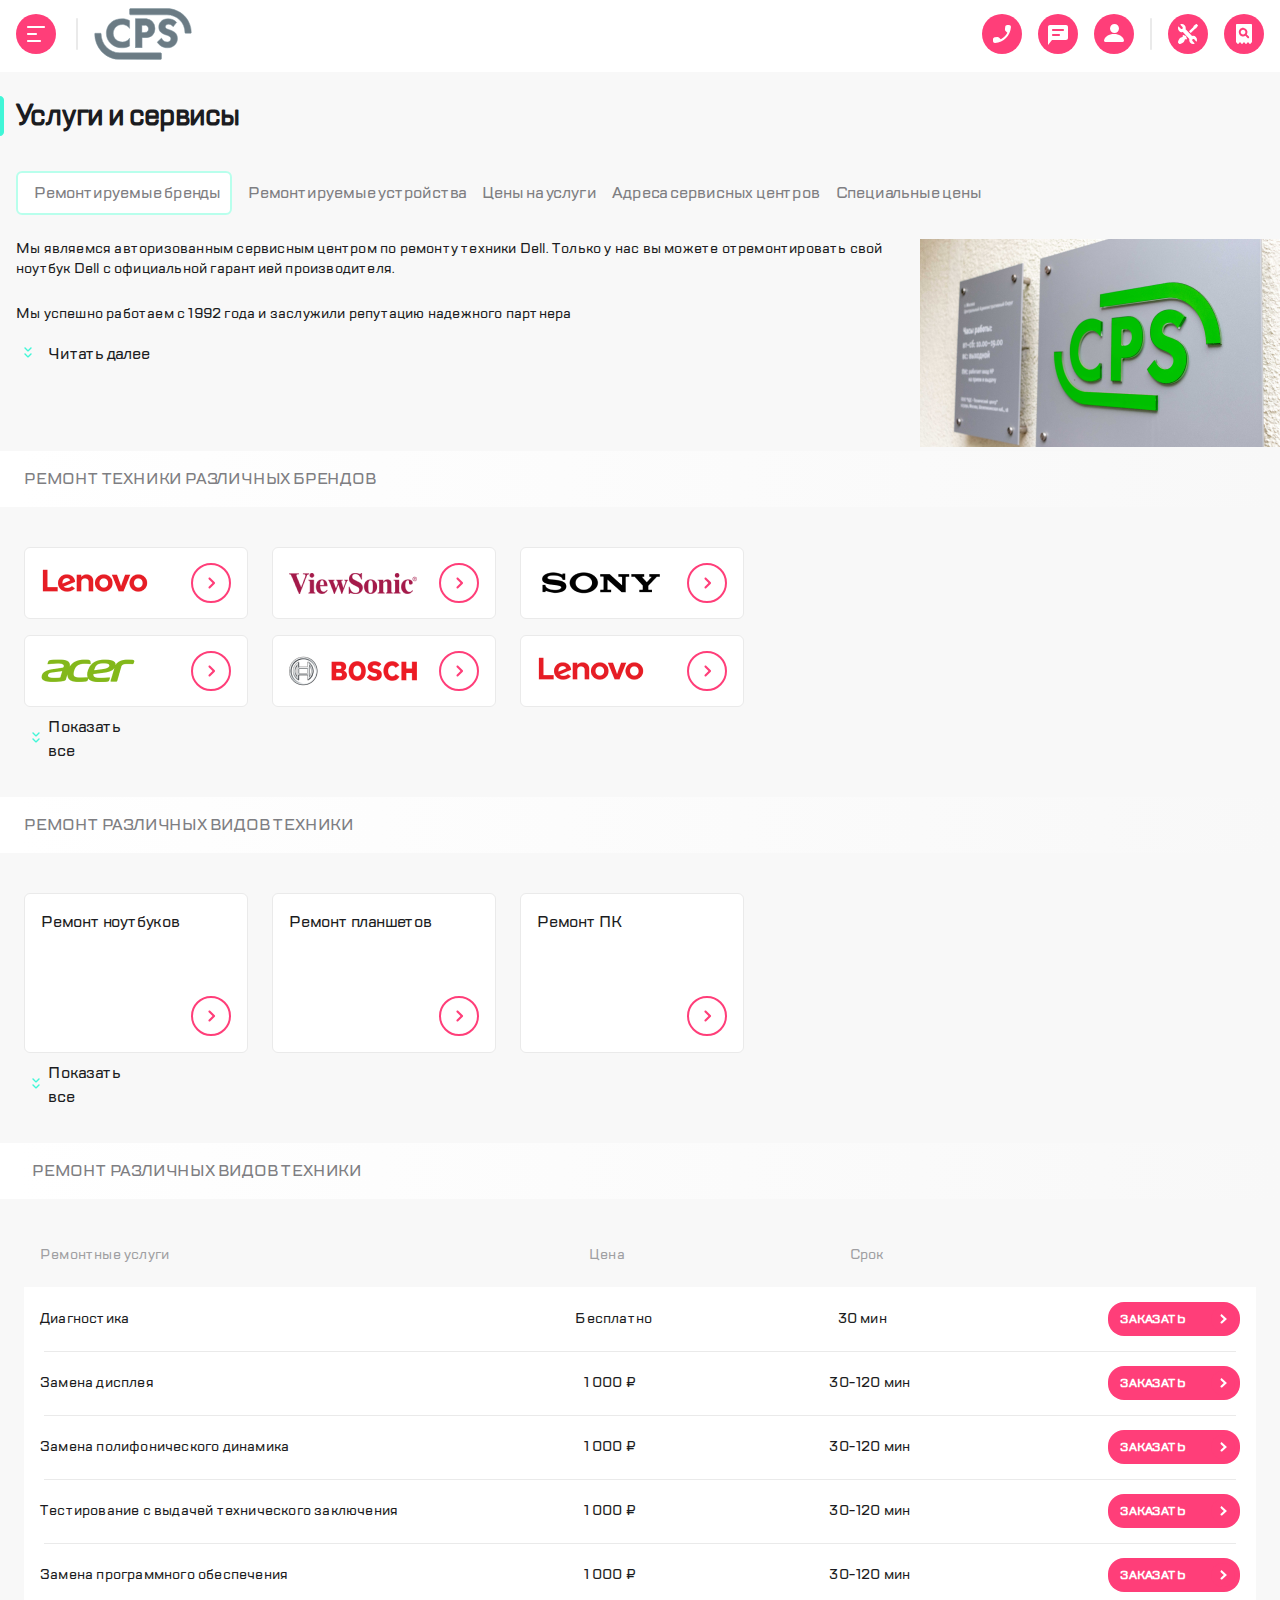
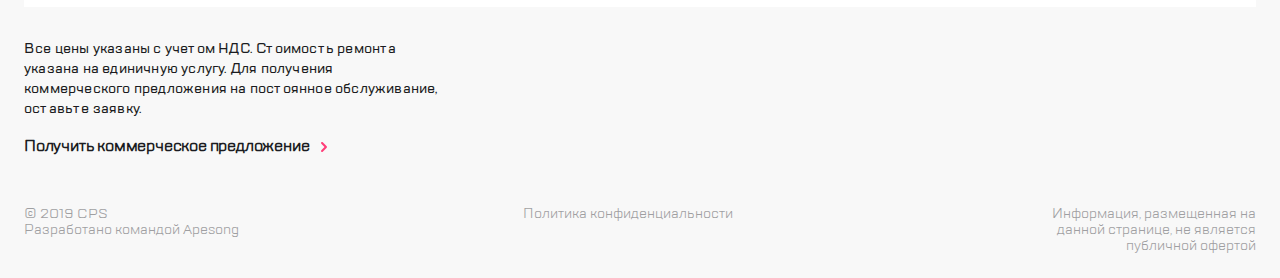
<file: index.html>
<!DOCTYPE html>
<html lang="en">
<head>
  <meta charset="UTF-8">
  <meta name="viewport" content="width=device-width,user-scalable=no,initial-scale=1,maximum-scale=1,minimum-scale=1">
  <meta http-equiv="X-UA-Compatible" content="ie=edge">
  <title>Webpack 4 Starter</title>

  <link rel="stylesheet" href="https://cdn.jsdelivr.net/npm/swiper@10/swiper-bundle.min.css">
  <script src="https://cdn.jsdelivr.net/npm/swiper@10/swiper-bundle.min.js"></script>

<link href="style.css" rel="stylesheet"></head>
<body>
<div class="wrapper">
  <div class="header">
    <div class="header__nav nav">
      <div class="nav__block nav__block--flex--start">
        <div class="nav__item"><img src="./img/burger.svg" alt=""></div>
        <div class="nav__item nav__item--size--m"><img src="./img/divider.svg" alt=""></div>
        <div class="nav__item nav__item--margin--16"><img src="./img/Group.svg" alt=""></div>
      </div>

      <div class="nav__block nav__block--flex--end">
        <div class="nav__item nav__item--size--m"><img src="./img/call.svg" alt=""></div>
        <div class="nav__item nav__item--size--m"><img src="./img/chat.svg" alt=""></div>
        <div class="nav__item nav__item--size--m"><img src="./img/profile.svg" alt=""></div>
        <div class="nav__item"><img src="./img/divider.svg" alt=""></div>
        <div class="nav__item nav__item--margin--16"><img src="./img/repair.svg" alt=""></div>
        <div class="nav__item"><img src="./img/checkstatus.svg" alt=""></div>
      </div>
    </div>
  </div>

  <div class="menu menu--hidden">
    <div class="menu__header header">
      <div class="header__item"><img src="./img/burgerClose.svg" alt="close"></div>
      <div class="header__item"><img src="./img/Group.svg" alt="close"></div>
      <div class="header__item"><img src="./img/search.svg" alt="close"></div>
    </div>

    <ul class="menu__links">
      <li class="menu__link"><a href="#" class="link">Ремонт техники</a></li>
      <li class="menu__link"><a href="#" class="link">Услуги и сервисы</a></li>
      <li class="menu__link"><a href="#" class="link">Корпоративным клиентам</a></li>
      <li class="menu__link"><a href="#" class="link">Продавцам техники</a></li>
      <li class="menu__link"><a href="#" class="link">Партнерам</a></li>
      <li class="menu__link"><a href="#" class="link">Производителям</a></li>
      <li class="menu__link"><a href="#" class="link">Наши сервисные центры</a></li>
      <li class="menu__link"><a href="#" class="link">Контакты</a></li>
    </ul>

    <div class="menu__contacts contacts">
      <div class="contacts__icons">
        <div class="contacts__icon"><img src="./img/call.svg" alt=""></div>
        <div class="contacts__icon"><img src="./img/chat.svg" alt=""></div>
        <div class="contacts__icon"><img src="./img/profile.svg" alt=""></div>
      </div>
      <div class="contacts-mail">mail@cps.com</div>
      <div class="contacts-phone"> 8 800 890 8900</div>
    </div>

    <div class="menu__langs langs">
      <div class="langs__lang">RU</div>
      <div class="langs__lang">EN</div>
      <div class="langs__lang">CH</div>
    </div>

    <div class="menu__blur-area"></div>
  </div>


  <main class="body">
    <div class="body__title title">
      <div class="title__title">
        <div class="title__icon"><img src="./img/highlight.svg" alt=""></div>
        <div class="title__text">Услуги и сервисы</div>
      </div>

      <div class="title__group title__group--size--l">
        <div class="title__column">
          <div class="title__column-text">
            Оставить заявку
          </div>
          <div class="title__column-image">
            <img src="./img/repair.svg" alt="repair icon">
          </div>
        </div>
        <div class="title__column">
          <div class="title__column-text">
            Статус ремонта
          </div>
          <div class="title__column-image">
            <img src="./img/checkstatus.svg" alt="check-status icon">
          </div>
        </div>
      </div>
    </div>

    <div class="body__slide-menu slide-menu">
      <div class="slide-menu__item slide-menu__item--active">Ремонтируемые бренды</div>
      <div class="slide-menu__item">Ремонтируемые устройства</div>
      <div class="slide-menu__item">Цены на услуги</div>
      <div class="slide-menu__item">Адреса сервисных центров</div>
      <div class="slide-menu__item">Специальные цены</div>
    </div>

    <div class="body__about">
      <div class="body__column">
        <div class="body__text">
          Мы являемся авторизованным сервисным центром по ремонту техники Dell. Только у нас вы можете
          отремонтировать
          свой ноутбук Dell с официальной гарантией производителя.
        </div>
        <div class="body__sub-text">
          Мы успешно работаем с 1992 года и заслужили репутацию надежного партнера
        </div>
        <div class="body__read-more read-more">
          <div class="read-more__expand-icon"><img src="./img/expand.svg" alt="expand Icon"></div>
          <div class="read-more__expand-text">Читать далее</div>
        </div>
      </div>
      <div class="body__column"><img alt="imageLogo" src="./img/PictureCopy.png" class="body__image"></div>

    </div>

    <div class="brands">
      <div class="brands__header">Ремонт техники различных брендов</div>
      <div class="brands__body"></div>

      <div class="js-swiper swiper swiper1">
        <div class="swiper-wrapper">
          <div class="swiper-slide">
            <img class="img-fluid" src="./img/Bitmap.png" alt="Image Description">
            <img src="./img/go.svg" alt="brand logo">
          </div>
          <div class="swiper-slide">
            <img class="img-fluid" src="./img/Bitmap%20(1).png" alt="Image Description">
            <img src="./img/go.svg" alt="brand logo">
          </div>
          <div class="swiper-slide">
            <img class="img-fluid" src="./img/Bitmap%20(4).png" alt="Image Description">
            <img src="./img/go.svg" alt="brand logo">
          </div>
          <div class="swiper-slide">
            <img class="img-fluid" src="./img/Bitmap%20(3).png" alt="Image Description">
            <img src="./img/go.svg" alt="brand logo">
          </div>
          <div class="swiper-slide">
            <img class="img-fluid" src="./img/Bitmap%20(4).png" alt="Image Description">
            <img src="./img/go.svg" alt="brand logo">
          </div>
          <div class="swiper-slide">
            <img class="img-fluid" src="./img/Bitmap%20(5).png" alt="Image Description">
            <img src="./img/go.svg" alt="brand logo">
          </div>
          <div class="swiper-slide">
            <img class="img-fluid" src="./img/Bitmap.png" alt="Image Description">
            <img src="./img/go.svg" alt="brand logo">
          </div>
          <div class="swiper-slide">
            <img class="img-fluid" src="./img/Bitmap%20(1).png" alt="Image Description">
            <img src="./img/go.svg" alt="brand logo">
          </div>
          <div class="swiper-slide">
            <img class="img-fluid" src="./img/Bitmap%20(4).png" alt="Image Description">
            <img src="./img/go.svg" alt="brand logo">
          </div>
          <div class="swiper-slide">
            <img class="img-fluid" src="./img/Bitmap%20(3).png" alt="Image Description">
            <img src="./img/go.svg" alt="brand logo">
          </div>
          <div class="swiper-slide">
            <img class="img-fluid" src="./img/Bitmap%20(4).png" alt="Image Description">
            <img src="./img/go.svg" alt="brand logo">
          </div>

        </div>


      </div>
      <div class="swiper-pagination swiper-pagination1"></div>


      <div class="brands__list-wrapper">
        <ul class="brands__list">
          <li class="brands__item">
            <img src="./img/Bitmap.png" alt="">
            <img src="./img/go.svg" alt="">
          </li>
          <li class="brands__item">
            <img src="./img/Bitmap%20(4).png" alt="">
            <img src="./img/go.svg" alt="">
          </li>
          <li class="brands__item">
            <img src="./img/Bitmap%20(5).png" alt="">
            <img src="./img/go.svg" alt="">
          </li>
          <li class="brands__item">
            <img src="./img/Bitmap%20(3).png" alt="">
            <img src="./img/go.svg" alt="">
          </li>
          <li class="brands__item">
            <img src="./img/Bitmap%20(1).png" alt="">
            <img src="./img/go.svg" alt="">
          </li>
          <li class="brands__item">
            <img src="./img/Bitmap.png" alt="">
            <img src="./img/go.svg" alt="">
          </li>
          <li class="brands__item">
            <img src="./img/Bitmap%20(2).png" alt="">
            <img src="./img/go.svg" alt="">
          </li>
          <li class="brands__item">
            <img src="./img/Bitmap%20(6).png" alt="">
            <img src="./img/go.svg" alt="">
          </li>
          <li class="brands__item">
            <img src="./img/Bitmap%20(4).png" alt="">
            <img src="./img/go.svg" alt="">
          </li>
          <li class="brands__item">
            <img src="./img/Bitmap%20(5).png" alt="">
            <img src="./img/go.svg" alt="">
          </li>
          <li class="brands__item">
            <img src="./img/Bitmap%20(1).png" alt="">
            <img src="./img/go.svg" alt="">
          </li>
        </ul>

        <div class="brands__listToggleButton toggle-button">
          <div class="toggle-button__icon"><img src="./img/expand.svg" alt=""></div>
          <div class="toggle-button__text">Показать все</div>
        </div>
      </div>
    </div>


    <div class="technics">
      <div class="technics__header">Ремонт различных видов техники</div>
      <div class="technics__body"></div>

      <div class="js-swiper swiper swiper2">
        <div class="swiper-wrapper">
          <div class="swiper-slide">
            Ремонт ноутбуков
            <img src="./img/go.svg" alt="">
          </div>
          <div class="swiper-slide">
            Ремонт планшетов
            <img src="./img/go.svg" alt="">
          </div>
          <div class="swiper-slide">
            Ремонт ПК
            <img src="./img/go.svg" alt="">
          </div>
          <div class="swiper-slide">
            Ремонт мониторов
            <img src="./img/go.svg" alt="">
          </div>
          <div class="swiper-slide">
            Ремонт телефонов
            <img src="./img/go.svg" alt="">
          </div>
          <div class="swiper-slide">
            Ремонт принтеров
            <img src="./img/go.svg" alt="">
          </div>
          <div class="swiper-slide">
            Ремонт сканеров
            <img src="./img/go.svg" alt="">
          </div>
          <div class="swiper-slide">
            Ремонт айпадов
            <img src="./img/go.svg" alt="">
          </div>
          <div class="swiper-slide">
            Ремонт макбуков
            <img src="./img/go.svg" alt="">
          </div>
          <div class="swiper-slide">
            Ремонт телефонов
            <img src="./img/go.svg" alt="">
          </div>
          <div class="swiper-slide">
            Ремонт ПК
            <img src="./img/go.svg" alt="">
          </div>

        </div>


      </div>
      <div class="swiper-pagination swiper-pagination2"></div>


      <div class="technics__list-wrapper">
        <ul class="technics__list">
          <li class="technics__item">
            Ремонт ноутбуков
            <img src="./img/go.svg" alt="">
          </li>
          <li class="technics__item">
            Ремонт планшетов
            <img src="./img/go.svg" alt="">
          </li>
          <li class="technics__item">
            Ремонт ПК
            <img src="./img/go.svg" alt="">
          </li>
          <li class="technics__item">
            Ремонт мониторов
            <img src="./img/go.svg" alt="">
          </li>
          <li class="technics__item">
            Ремонт телефонов
            <img src="./img/go.svg" alt="">
          </li>
          <li class="technics__item">
            Ремонт принтеров
            <img src="./img/go.svg" alt="">
          </li>
          <li class="technics__item">
            Ремонт сканеров
            <img src="./img/go.svg" alt="">
          </li>
          <li class="technics__item">
            Ремонт планшетов
            <img src="./img/go.svg" alt="">
          </li>
          <li class="technics__item">
            Ремонт айпадов
            <img src="./img/go.svg" alt="">
          </li>
          <li class="technics__item">
            Ремонт макбуков
            <img src="./img/go.svg" alt="">
          </li>
          <li class="technics__item">
            Ремонт ноутбуков
            <img src="./img/go.svg" alt="">
          </li>
        </ul>

        <div class="technics__listToggleButton toggle-button">
          <div class="toggle-button__icon"><img src="./img/expand.svg" alt=""></div>
          <div class="toggle-button__text">Показать все</div>
        </div>
      </div>
    </div>

    <div class="prices">
      <div class="prices__header">Ремонт различных видов техники</div>

      <div class="js-swiper swiper swiper3">
        <div class="swiper-wrapper">
          <div class="swiper-slide">
            <div class="prices__service-name">Замена полифонического динамика</div>
            <div class="prices__service-price prices__service-price--header">Бесплатно</div>

            <div class="prices__service-group">
              <div class="service__term">30-120 мин</div>
              <div class="service__button">
                Заказать
                <img src="./img/goside.svg" alt="">
              </div>
            </div>
          </div>
          <div class="swiper-slide">
            <div class="prices__service-name">Замена дисплея</div>
            <div class="prices__service-price prices__service-price--header">1 000 ₽</div>

            <div class="prices__service-group">
              <div class="service__term">30-120 мин</div>
              <div class="service__button">
                Заказать
                <img src="./img/goside.svg" alt="">
              </div>
            </div>
          </div>
          <div class="swiper-slide">
            <div class="prices__service-name">Тестирование с выдачей технического заключения</div>
            <div class="prices__service-price prices__service-price--header">Бесплатно</div>

            <div class="prices__service-group">
              <div class="service__term">30-120 мин</div>
              <div class="service__button">
                Заказать
                <img src="./img/goside.svg" alt="">
              </div>
            </div>
          </div>
          <div class="swiper-slide">
            <div class="prices__service-name">Замена программного обеспечения</div>
            <div class="prices__service-price prices__service-price--header">1 000 ₽</div>

            <div class="prices__service-group">
              <div class="service__term">30-120 мин</div>
              <div class="service__button">
                Заказать
                <img src="./img/goside.svg" alt="">
              </div>
            </div>
          </div>
          <div class="swiper-slide">
            <div class="prices__service-name">Диагностика</div>
            <div class="prices__service-price prices__service-price--header">1 000 ₽</div>

            <div class="prices__service-group">
              <div class="service__term">30-120 мин</div>
              <div class="service__button">
                Заказать
                <img src="./img/goside.svg" alt="">
              </div>
            </div>
          </div>


        </div>


      </div>
      <div class="swiper-pagination swiper-pagination3"></div>


      <div class="prices__list-wrapper">
        <ul class="prices__list">
          <li class="prices__item">
            <div class="prices__service-name prices__service-name--header">Ремонтные услуги</div>
            <div class="prices__service-price prices__service-price--header">Цена</div>
            <div class="prices__service-term prices__service-term--header">Срок</div>
            <div class="prices__service-button"></div>
          </li>
          <li class="prices__item">
            <div class="prices__service-name">Диагностика</div>
            <div class="prices__service-price">Бесплатно</div>
            <div class="prices__service-term">30 мин</div>
            <div class="prices__service-button">Заказать
              <img src="./img/goside.svg" alt=""></div>
          </li>
          <li class="prices__item">
            <div class="prices__service-name">Замена дисплея</div>
            <div class="prices__service-price">1 000 ₽</div>
            <div class="prices__service-term">30-120 мин</div>
            <div class="prices__service-button">Заказать
              <img src="./img/goside.svg" alt=""></div>
          </li>
          <li class="prices__item">
            <div class="prices__service-name">Замена полифонического динамика</div>
            <div class="prices__service-price">1 000 ₽</div>
            <div class="prices__service-term">30-120 мин</div>
            <div class="prices__service-button">Заказать
              <img src="./img/goside.svg" alt=""></div>
          </li>
          <li class="prices__item">
            <div class="prices__service-name">Тестирование с выдачей технического заключения</div>
            <div class="prices__service-price">1 000 ₽</div>
            <div class="prices__service-term">30-120 мин</div>
            <div class="prices__service-button">Заказать
              <img src="./img/goside.svg" alt=""></div>
          </li>
          <li class="prices__item">
            <div class="prices__service-name">Замена программного обеспечения</div>
            <div class="prices__service-price">1 000 ₽</div>
            <div class="prices__service-term">30-120 мин</div>
            <div class="prices__service-button">Заказать
              <img src="./img/goside.svg" alt=""></div>
          </li>
        </ul>

      </div>
    </div>

    <div class="commercial">
      <div class="commercial__vat">Все цены указаны с учетом НДС. Стоимость ремонта указана на единичную услугу. Для
        получения коммерческого предложения на постоянное обслуживание, оставьте заявку.
      </div>
      <div class="commercial__receive-proposal">
        Получить коммерческое предложение <img src="./img/more.svg" alt="">
      </div>
    </div>
  </main>

  <div class="footer">
    <div class="footer__row">
      © 2019 CPS<br>
      Разработано командой Apesong
    </div>
    <div class="footer__row">
      Политика конфиденциальности
    </div>
    <div class="footer__row">
      Информация, размещенная на данной странице, не является публичной офертой
    </div>
  </div>


  <div class="call-modal modal modal--hidden">
    <div class="modal__blur"></div>
    <div class="modal__content">
      <div class="modal__close-button"> <img src="./img/burgerClose.svg" alt=""></div>
        <div class="modal__title">
          <div class="modal__title-icon"><img src="./img/highlight.svg" alt=""></div>
          Обратная связь
        </div>
        <form action="" class="modal__form">
          <input type="text" placeholder="Имя" class="modal__item">
          <input type="text" placeholder="Телефон" class="modal__item">
          <input type="text" placeholder="Электронная почта" class="modal__item">
          <textarea class="modal__item" placeholder="Сообщение">Сообщение</textarea>

          <div class="modal__privacy privacy">
            <div class="privacy__text">Нажимая “отправить”, вы даете согласие на <span>обработку персональных данных</span> и
              соглашаетесь с нашей <span>политикой конфиденциальности</span>
            </div>
            <div class="privacy__button">
              Отправить
              <img src="./img/goside.svg" alt="">
            </div>
          </div>
        </form>

    </div>
  </div>

  <div class="feedback-modal modal modal--hidden">
    <div class="modal__blur"></div>
    <div class="modal__content">
      <div class="modal__close-button"> <img src="./img/burgerClose.svg" alt=""></div>
      <div class="modal__title">
        <div class="modal__title-icon"><img src="./img/highlight.svg" alt=""></div>
        Заказать звонок
      </div>
      <form action="" class="modal__form">

        <input type="text" placeholder="Телефон" class="modal__item">
        <div class="modal__privacy privacy">
          <div class="privacy__text">Нажимая “отправить”, вы даете согласие на <span>обработку персональных данных</span> и
            соглашаетесь с нашей <span>политикой конфиденциальности</span>
          </div>
          <div class="privacy__button">
            Отправить
            <img src="./img/goside.svg" alt="">
          </div>
        </div>
      </form>

    </div>
  </div>
</div>
<script type="text/javascript" src="./js/bundle.js"></script></body>
</html>
</file>
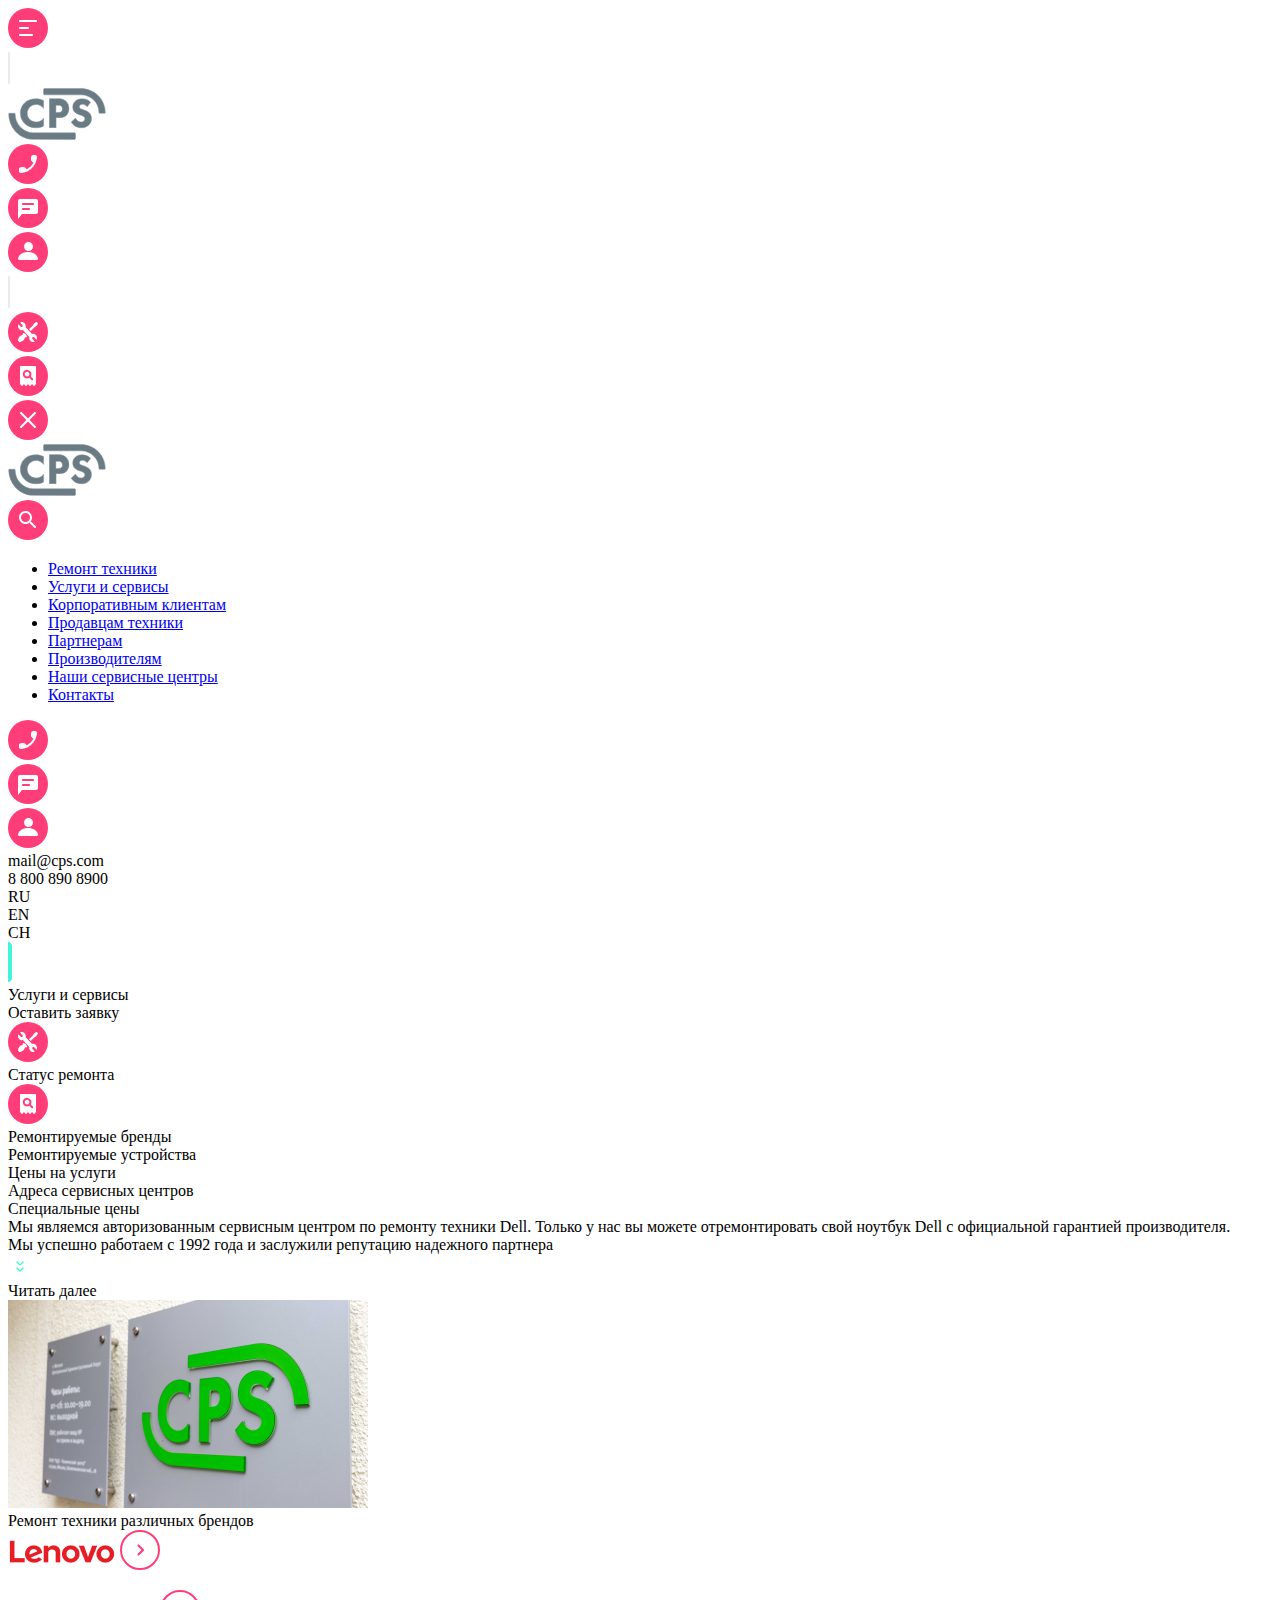
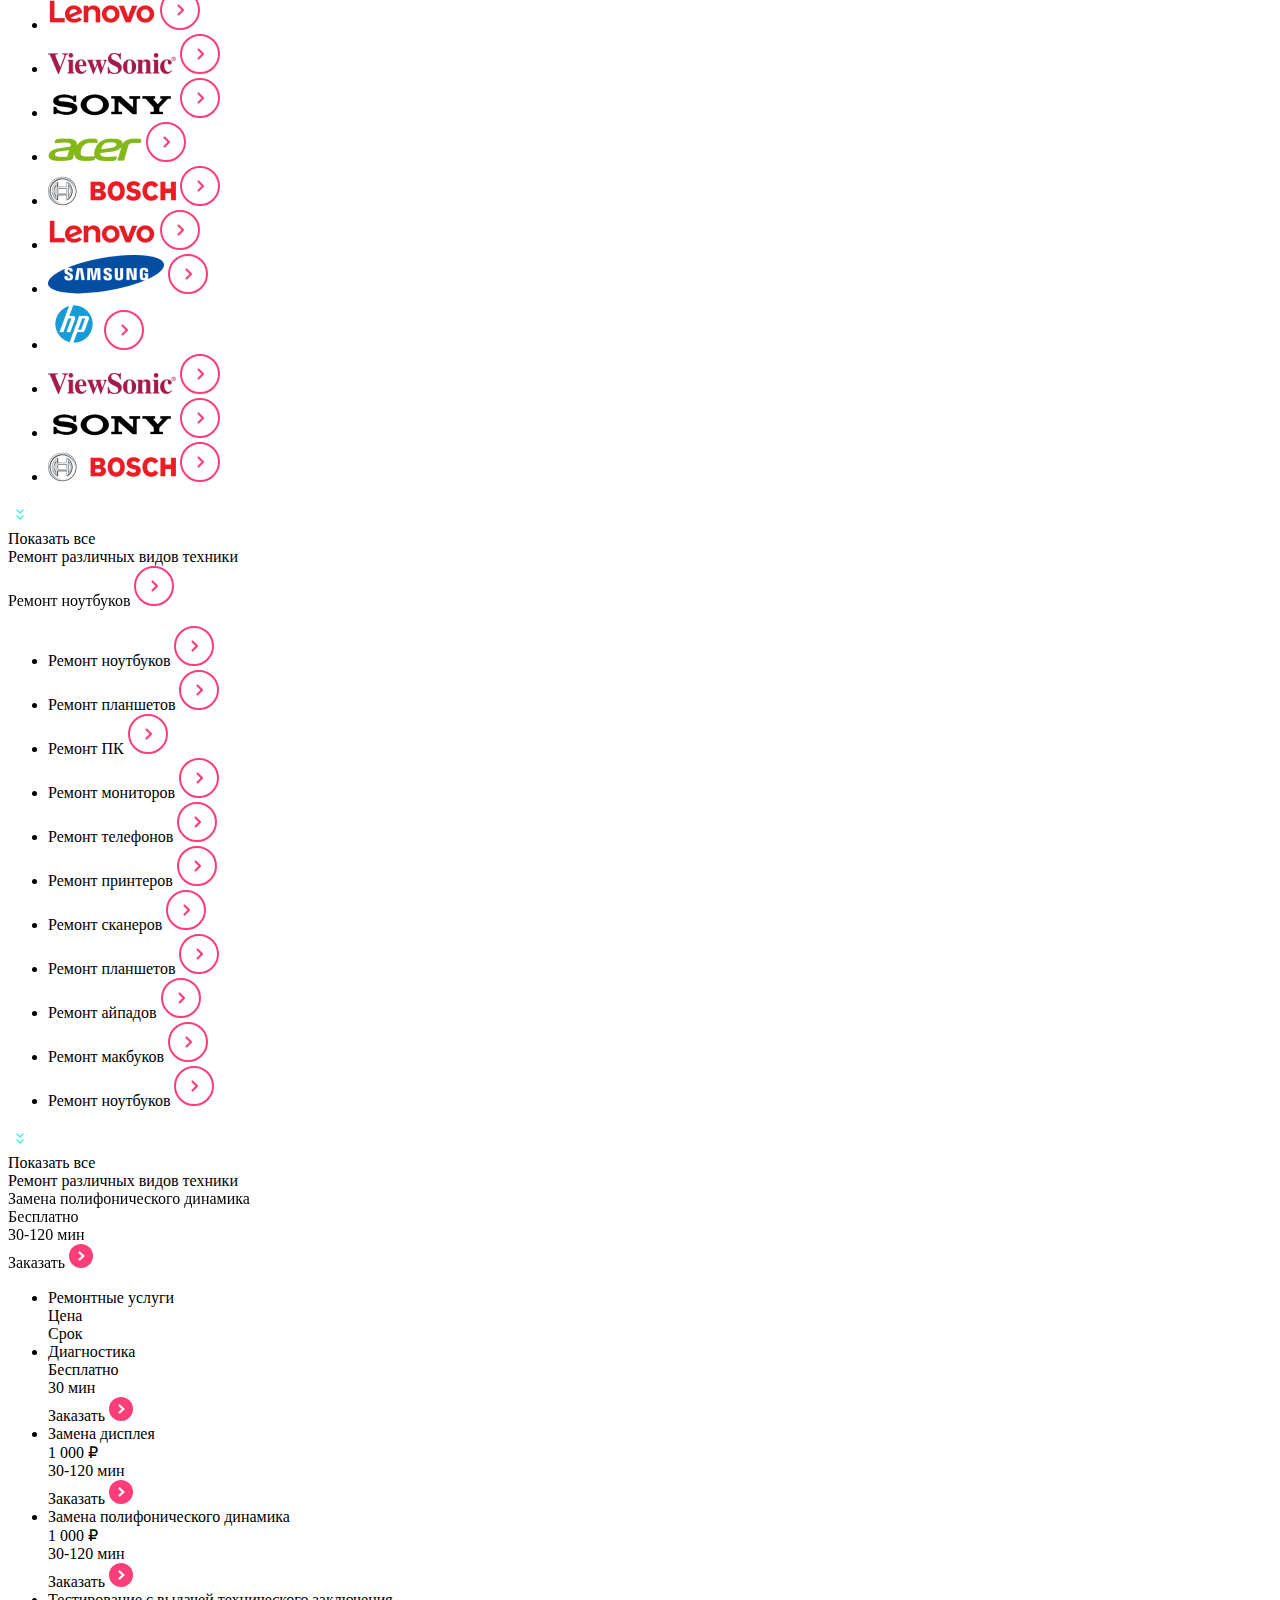
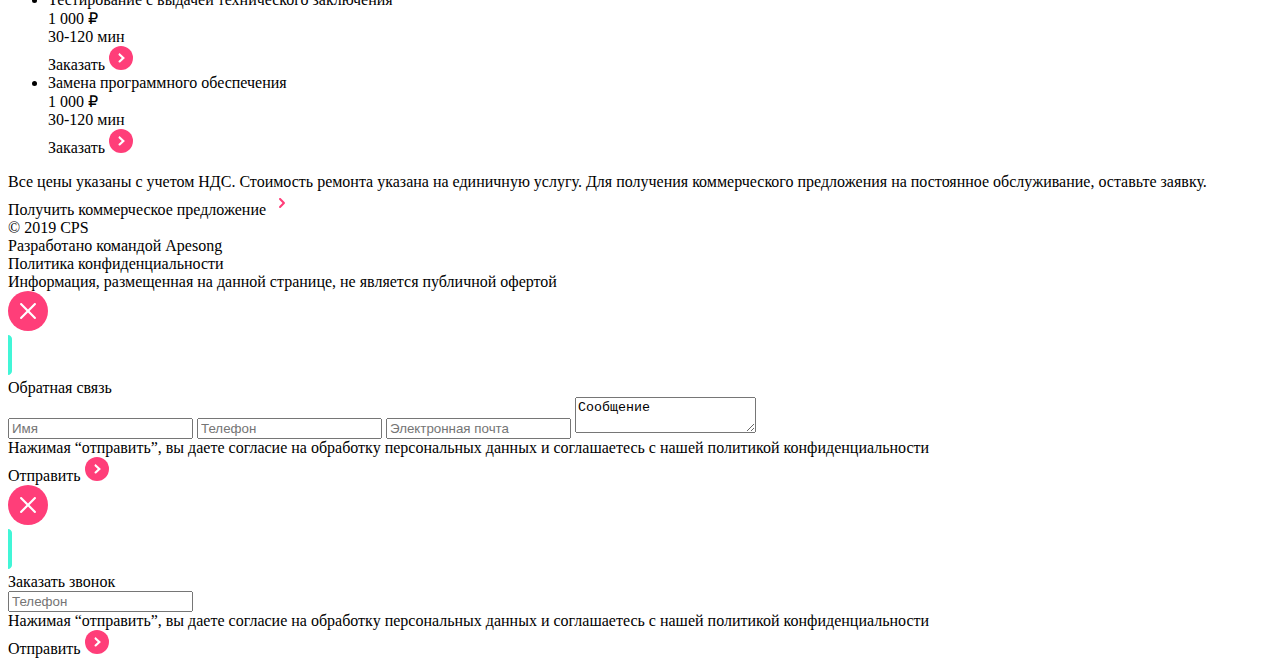
<file: src/index.html>
<!DOCTYPE html>
<html lang='en'>
<head>
  <meta charset='UTF-8' />
  <meta
    name='viewport'
    content='width=device-width, user-scalable=no, initial-scale=1.0, maximum-scale=1.0, minimum-scale=1.0'
  />
  <meta http-equiv='X-UA-Compatible' content='ie=edge' />
  <title><%= htmlWebpackPlugin.options.title %></title>

  <link
    rel='stylesheet'
    href='https://cdn.jsdelivr.net/npm/swiper@10/swiper-bundle.min.css'
  />
  <script src='https://cdn.jsdelivr.net/npm/swiper@10/swiper-bundle.min.js'></script>

</head>
<body>
<div class='wrapper'>
  <div class='header'>
    <div class='header__nav nav'>
      <div class='nav__block nav__block--flex--start'>
        <div class='nav__item'><img src='./img/burger.svg' alt=''></div>
        <div class='nav__item nav__item--size--m'><img src='./img/divider.svg' alt=''></div>
        <div class='nav__item nav__item--margin--16'><img src='./img/Group.svg' alt=''></div>
      </div>

      <div class='nav__block nav__block--flex--end'>
        <div class='nav__item nav__item--size--m'><img src='./img/call.svg' alt=''></div>
        <div class='nav__item nav__item--size--m'><img src='./img/chat.svg' alt=''></div>
        <div class='nav__item nav__item--size--m'><img src='./img/profile.svg' alt=''></div>
        <div class='nav__item'><img src='./img/divider.svg' alt=''></div>
        <div class='nav__item nav__item--margin--16'><img src='./img/repair.svg' alt=''></div>
        <div class='nav__item'><img src='./img/checkstatus.svg' alt=''></div>
      </div>
    </div>
  </div>

  <div class='menu menu--hidden'>
    <div class='menu__header header'>
      <div class='header__item '><img src='./img/burgerClose.svg' alt='close'></div>
      <div class='header__item '><img src='./img/Group.svg' alt='close'></div>
      <div class='header__item '><img src='./img/search.svg' alt='close'></div>
    </div>

    <ul class='menu__links'>
      <li class='menu__link'><a href='#' class='link'>Ремонт техники</a></li>
      <li class='menu__link'><a href='#' class='link'>Услуги и сервисы</a></li>
      <li class='menu__link'><a href='#' class='link'>Корпоративным клиентам</a></li>
      <li class='menu__link'><a href='#' class='link'>Продавцам техники</a></li>
      <li class='menu__link'><a href='#' class='link'>Партнерам</a></li>
      <li class='menu__link'><a href='#' class='link'>Производителям</a></li>
      <li class='menu__link'><a href='#' class='link'>Наши сервисные центры</a></li>
      <li class='menu__link'><a href='#' class='link'>Контакты</a></li>
    </ul>

    <div class='menu__contacts contacts'>
      <div class='contacts__icons'>
        <div class='contacts__icon'><img src='./img/call.svg' alt=''></div>
        <div class='contacts__icon'><img src='./img/chat.svg' alt=''></div>
        <div class='contacts__icon'><img src='./img/profile.svg' alt=''></div>
      </div>
      <div class='contacts-mail'>mail@cps.com</div>
      <div class='contacts-phone'> 8 800 890 8900</div>
    </div>

    <div class='menu__langs langs'>
      <div class='langs__lang '>RU</div>
      <div class='langs__lang '>EN</div>
      <div class='langs__lang '>CH</div>
    </div>

    <div class='menu__blur-area'></div>
  </div>


  <main class='body'>
    <div class='body__title title'>
      <div class='title__title'>
        <div class='title__icon'><img src='./img/highlight.svg' alt=''></div>
        <div class='title__text'>Услуги и сервисы</div>
      </div>

      <div class='title__group title__group--size--l'>
        <div class='title__column'>
          <div class='title__column-text'>
            Оставить заявку
          </div>
          <div class='title__column-image'>
            <img src='./img/repair.svg' alt='repair icon'>
          </div>
        </div>
        <div class='title__column'>
          <div class='title__column-text'>
            Статус ремонта
          </div>
          <div class='title__column-image'>
            <img src='./img/checkstatus.svg' alt='check-status icon'>
          </div>
        </div>
      </div>
    </div>

    <div class='body__slide-menu slide-menu'>
      <div class='slide-menu__item slide-menu__item--active'>Ремонтируемые бренды</div>
      <div class='slide-menu__item'>Ремонтируемые устройства</div>
      <div class='slide-menu__item'>Цены на услуги</div>
      <div class='slide-menu__item'>Адреса сервисных центров</div>
      <div class='slide-menu__item'>Специальные цены</div>
    </div>

    <div class='body__about'>
      <div class='body__column'>
        <div class='body__text'>
          Мы являемся авторизованным сервисным центром по ремонту техники Dell. Только у нас вы можете
          отремонтировать
          свой ноутбук Dell с официальной гарантией производителя.
        </div>
        <div class='body__sub-text'>
          Мы успешно работаем с 1992 года и заслужили репутацию надежного партнера
        </div>
        <div class='body__read-more read-more'>
          <div class='read-more__expand-icon'><img src='./img/expand.svg' alt='expand Icon'></div>
          <div class='read-more__expand-text'>Читать далее</div>
        </div>
      </div>
      <div class='body__column'><img alt='imageLogo'
                                     src='./img/PictureCopy.png' class='body__image' /></div>

    </div>

    <div class='brands'>
      <div class='brands__header'>Ремонт техники различных брендов</div>
      <div class='brands__body'></div>

      <div class='js-swiper swiper swiper1'>
        <div class='swiper-wrapper'>
          <div class='swiper-slide'>
            <img class='img-fluid' src='./img/Bitmap.png' alt='Image Description'>
            <img src='./img/go.svg' alt='brand logo'>
          </div>
          <div class='swiper-slide'>
            <img class='img-fluid' src='./img/Bitmap%20(1).png' alt='Image Description'>
            <img src='./img/go.svg' alt='brand logo'>
          </div>
          <div class='swiper-slide'>
            <img class='img-fluid' src='./img/Bitmap%20(4).png' alt='Image Description'>
            <img src='./img/go.svg' alt='brand logo'>
          </div>
          <div class='swiper-slide'>
            <img class='img-fluid' src='./img/Bitmap%20(3).png' alt='Image Description'>
            <img src='./img/go.svg' alt='brand logo'>
          </div>
          <div class='swiper-slide'>
            <img class='img-fluid' src='./img/Bitmap%20(4).png' alt='Image Description'>
            <img src='./img/go.svg' alt='brand logo'>
          </div>
          <div class='swiper-slide'>
            <img class='img-fluid' src='./img/Bitmap%20(5).png' alt='Image Description'>
            <img src='./img/go.svg' alt='brand logo'>
          </div>
          <div class='swiper-slide'>
            <img class='img-fluid' src='./img/Bitmap.png' alt='Image Description'>
            <img src='./img/go.svg' alt='brand logo'>
          </div>
          <div class='swiper-slide'>
            <img class='img-fluid' src='./img/Bitmap%20(1).png' alt='Image Description'>
            <img src='./img/go.svg' alt='brand logo'>
          </div>
          <div class='swiper-slide'>
            <img class='img-fluid' src='./img/Bitmap%20(4).png' alt='Image Description'>
            <img src='./img/go.svg' alt='brand logo'>
          </div>
          <div class='swiper-slide'>
            <img class='img-fluid' src='./img/Bitmap%20(3).png' alt='Image Description'>
            <img src='./img/go.svg' alt='brand logo'>
          </div>
          <div class='swiper-slide'>
            <img class='img-fluid' src='./img/Bitmap%20(4).png' alt='Image Description'>
            <img src='./img/go.svg' alt='brand logo'>
          </div>

        </div>


      </div>
      <div class='swiper-pagination swiper-pagination1'></div>


      <div class='brands__list-wrapper'>
        <ul class='brands__list'>
          <li class='brands__item'>
            <img src='./img/Bitmap.png' alt=''>
            <img src='./img/go.svg' alt=''>
          </li>
          <li class='brands__item'>
            <img src='./img/Bitmap%20(4).png' alt=''>
            <img src='./img/go.svg' alt=''>
          </li>
          <li class='brands__item'>
            <img src='./img/Bitmap%20(5).png' alt=''>
            <img src='./img/go.svg' alt=''>
          </li>
          <li class='brands__item'>
            <img src='./img/Bitmap%20(3).png' alt=''>
            <img src='./img/go.svg' alt=''>
          </li>
          <li class='brands__item'>
            <img src='./img/Bitmap%20(1).png' alt=''>
            <img src='./img/go.svg' alt=''>
          </li>
          <li class='brands__item'>
            <img src='./img/Bitmap.png' alt=''>
            <img src='./img/go.svg' alt=''>
          </li>
          <li class='brands__item'>
            <img src='./img/Bitmap%20(2).png' alt=''>
            <img src='./img/go.svg' alt=''>
          </li>
          <li class='brands__item'>
            <img src='./img/Bitmap%20(6).png' alt=''>
            <img src='./img/go.svg' alt=''>
          </li>
          <li class='brands__item'>
            <img src='./img/Bitmap%20(4).png' alt=''>
            <img src='./img/go.svg' alt=''>
          </li>
          <li class='brands__item'>
            <img src='./img/Bitmap%20(5).png' alt=''>
            <img src='./img/go.svg' alt=''>
          </li>
          <li class='brands__item'>
            <img src='./img/Bitmap%20(1).png' alt=''>
            <img src='./img/go.svg' alt=''>
          </li>
        </ul>

        <div class='brands__listToggleButton toggle-button'>
          <div class='toggle-button__icon'><img src='./img/expand.svg' alt=''></div>
          <div class='toggle-button__text'>Показать все</div>
        </div>
      </div>
    </div>


    <div class='technics'>
      <div class='technics__header'>Ремонт различных видов техники</div>
      <div class='technics__body'></div>

      <div class='js-swiper swiper swiper2'>
        <div class='swiper-wrapper'>
          <div class='swiper-slide'>
            Ремонт ноутбуков
            <img src='./img/go.svg' alt=''>
          </div>
          <div class='swiper-slide'>
            Ремонт планшетов
            <img src='./img/go.svg' alt=''>
          </div>
          <div class='swiper-slide'>
            Ремонт ПК
            <img src='./img/go.svg' alt=''>
          </div>
          <div class='swiper-slide'>
            Ремонт мониторов
            <img src='./img/go.svg' alt=''>
          </div>
          <div class='swiper-slide'>
            Ремонт телефонов
            <img src='./img/go.svg' alt=''>
          </div>
          <div class='swiper-slide'>
            Ремонт принтеров
            <img src='./img/go.svg' alt=''>
          </div>
          <div class='swiper-slide'>
            Ремонт сканеров
            <img src='./img/go.svg' alt=''>
          </div>
          <div class='swiper-slide'>
            Ремонт айпадов
            <img src='./img/go.svg' alt=''>
          </div>
          <div class='swiper-slide'>
            Ремонт макбуков
            <img src='./img/go.svg' alt=''>
          </div>
          <div class='swiper-slide'>
            Ремонт телефонов
            <img src='./img/go.svg' alt=''>
          </div>
          <div class='swiper-slide'>
            Ремонт ПК
            <img src='./img/go.svg' alt=''>
          </div>

        </div>


      </div>
      <div class='swiper-pagination swiper-pagination2'></div>


      <div class='technics__list-wrapper'>
        <ul class='technics__list'>
          <li class='technics__item'>
            Ремонт ноутбуков
            <img src='./img/go.svg' alt=''>
          </li>
          <li class='technics__item'>
            Ремонт планшетов
            <img src='./img/go.svg' alt=''>
          </li>
          <li class='technics__item'>
            Ремонт ПК
            <img src='./img/go.svg' alt=''>
          </li>
          <li class='technics__item'>
            Ремонт мониторов
            <img src='./img/go.svg' alt=''>
          </li>
          <li class='technics__item'>
            Ремонт телефонов
            <img src='./img/go.svg' alt=''>
          </li>
          <li class='technics__item'>
            Ремонт принтеров
            <img src='./img/go.svg' alt=''>
          </li>
          <li class='technics__item'>
            Ремонт сканеров
            <img src='./img/go.svg' alt=''>
          </li>
          <li class='technics__item'>
            Ремонт планшетов
            <img src='./img/go.svg' alt=''>
          </li>
          <li class='technics__item'>
            Ремонт айпадов
            <img src='./img/go.svg' alt=''>
          </li>
          <li class='technics__item'>
            Ремонт макбуков
            <img src='./img/go.svg' alt=''>
          </li>
          <li class='technics__item'>
            Ремонт ноутбуков
            <img src='./img/go.svg' alt=''>
          </li>
        </ul>

        <div class='technics__listToggleButton toggle-button'>
          <div class='toggle-button__icon'><img src='./img/expand.svg' alt=''></div>
          <div class='toggle-button__text'>Показать все</div>
        </div>
      </div>
    </div>

    <div class='prices'>
      <div class='prices__header'>Ремонт различных видов техники</div>

      <div class='js-swiper swiper swiper3'>
        <div class='swiper-wrapper'>
          <div class='swiper-slide'>
            <div class='prices__service-name'>Замена полифонического динамика</div>
            <div class='prices__service-price prices__service-price--header'>Бесплатно</div>

            <div class='prices__service-group'>
              <div class='service__term'>30-120 мин</div>
              <div class='service__button'>
                Заказать
                <img src='./img/goside.svg' alt=''>
              </div>
            </div>
          </div>
          <div class='swiper-slide'>
            <div class='prices__service-name'>Замена дисплея</div>
            <div class='prices__service-price prices__service-price--header'>1 000 ₽</div>

            <div class='prices__service-group'>
              <div class='service__term'>30-120 мин</div>
              <div class='service__button'>
                Заказать
                <img src='./img/goside.svg' alt=''>
              </div>
            </div>
          </div>
          <div class='swiper-slide'>
            <div class='prices__service-name'>Тестирование с выдачей технического заключения</div>
            <div class='prices__service-price prices__service-price--header'>Бесплатно</div>

            <div class='prices__service-group'>
              <div class='service__term'>30-120 мин</div>
              <div class='service__button'>
                Заказать
                <img src='./img/goside.svg' alt=''>
              </div>
            </div>
          </div>
          <div class='swiper-slide'>
            <div class='prices__service-name'>Замена программного обеспечения</div>
            <div class='prices__service-price prices__service-price--header'>1 000 ₽</div>

            <div class='prices__service-group'>
              <div class='service__term'>30-120 мин</div>
              <div class='service__button'>
                Заказать
                <img src='./img/goside.svg' alt=''>
              </div>
            </div>
          </div>
          <div class='swiper-slide'>
            <div class='prices__service-name'>Диагностика</div>
            <div class='prices__service-price prices__service-price--header'>1 000 ₽</div>

            <div class='prices__service-group'>
              <div class='service__term'>30-120 мин</div>
              <div class='service__button'>
                Заказать
                <img src='./img/goside.svg' alt=''>
              </div>
            </div>
          </div>


        </div>


      </div>
      <div class='swiper-pagination swiper-pagination3'></div>


      <div class='prices__list-wrapper'>
        <ul class='prices__list'>
          <li class='prices__item'>
            <div class='prices__service-name prices__service-name--header'>Ремонтные услуги</div>
            <div class='prices__service-price prices__service-price--header'>Цена</div>
            <div class='prices__service-term prices__service-term--header'>Срок</div>
            <div class='prices__service-button'></div>
          </li>
          <li class='prices__item'>
            <div class='prices__service-name'>Диагностика</div>
            <div class='prices__service-price'>Бесплатно</div>
            <div class='prices__service-term'>30 мин</div>
            <div class='prices__service-button'>Заказать
              <img src='./img/goside.svg' alt=''></div>
          </li>
          <li class='prices__item'>
            <div class='prices__service-name'>Замена дисплея</div>
            <div class='prices__service-price'>1 000 ₽</div>
            <div class='prices__service-term'>30-120 мин</div>
            <div class='prices__service-button'>Заказать
              <img src='./img/goside.svg' alt=''></div>
          </li>
          <li class='prices__item'>
            <div class='prices__service-name'>Замена полифонического динамика</div>
            <div class='prices__service-price'>1 000 ₽</div>
            <div class='prices__service-term'>30-120 мин</div>
            <div class='prices__service-button'>Заказать
              <img src='./img/goside.svg' alt=''></div>
          </li>
          <li class='prices__item'>
            <div class='prices__service-name'>Тестирование с выдачей технического заключения</div>
            <div class='prices__service-price'>1 000 ₽</div>
            <div class='prices__service-term'>30-120 мин</div>
            <div class='prices__service-button'>Заказать
              <img src='./img/goside.svg' alt=''></div>
          </li>
          <li class='prices__item'>
            <div class='prices__service-name'>Замена программного обеспечения</div>
            <div class='prices__service-price'>1 000 ₽</div>
            <div class='prices__service-term'>30-120 мин</div>
            <div class='prices__service-button'>Заказать
              <img src='./img/goside.svg' alt=''></div>
          </li>
        </ul>

      </div>
    </div>

    <div class='commercial'>
      <div class='commercial__vat'>Все цены указаны с учетом НДС. Стоимость ремонта указана на единичную услугу. Для
        получения коммерческого предложения на постоянное обслуживание, оставьте заявку.
      </div>
      <div class='commercial__receive-proposal'>
        Получить коммерческое предложение <img src='./img/more.svg' alt=''>
      </div>
    </div>
  </main>

  <div class='footer'>
    <div class='footer__row'>
      © 2019 CPS<br>
      Разработано командой Apesong
    </div>
    <div class='footer__row'>
      Политика конфиденциальности
    </div>
    <div class='footer__row'>
      Информация, размещенная на данной странице, не является публичной офертой
    </div>
  </div>


  <div class='call-modal modal modal--hidden '>
    <div class='modal__blur'></div>
    <div class='modal__content'>
      <div class='modal__close-button'> <img src='./img/burgerClose.svg' alt=''></div>
        <div class='modal__title'>
          <div class='modal__title-icon'><img src='./img/highlight.svg' alt=''></div>
          Обратная связь
        </div>
        <form action='' class='modal__form'>
          <input type='text' placeholder='Имя' class='modal__item'>
          <input type='text' placeholder='Телефон' class='modal__item'>
          <input type='text' placeholder='Электронная почта' class='modal__item'>
          <textarea class='modal__item' placeholder='Сообщение'>Сообщение</textarea>

          <div class='modal__privacy privacy'>
            <div class='privacy__text'>Нажимая “отправить”, вы даете согласие на <span>обработку персональных данных</span> и
              соглашаетесь с нашей <span>политикой конфиденциальности</span>
            </div>
            <div class='privacy__button'>
              Отправить
              <img src='./img/goside.svg' alt=''>
            </div>
          </div>
        </form>

    </div>
  </div>

  <div class='feedback-modal modal modal--hidden'>
    <div class='modal__blur'></div>
    <div class='modal__content'>
      <div class='modal__close-button'> <img src='./img/burgerClose.svg' alt=''></div>
      <div class='modal__title'>
        <div class='modal__title-icon'><img src='./img/highlight.svg' alt=''></div>
        Заказать звонок
      </div>
      <form action='' class='modal__form'>

        <input type='text' placeholder='Телефон' class='modal__item'>
        <div class='modal__privacy privacy'>
          <div class='privacy__text'>Нажимая “отправить”, вы даете согласие на <span>обработку персональных данных</span> и
            соглашаетесь с нашей <span>политикой конфиденциальности</span>
          </div>
          <div class='privacy__button'>
            Отправить
            <img src='./img/goside.svg' alt=''>
          </div>
        </div>
      </form>

    </div>
  </div>
</div>
</body>
</html>
</file>
<file: style.css>
@charset "UTF-8";
@font-face {
  font-family: 'Comic';
  src: url(./fonts/comic.ttf) format("truetype");
  font-weight: normal;
  font-style: italic; }

@font-face {
  font-family: 'TT Lakes Regular';
  src: url(./fonts/TTLakes-Regular.ttf) format("truetype"); }

@font-face {
  font-family: 'TT Lakes Medium';
  src: url(./fonts/TTLakesMedium.ttf) format("truetype"); }

@font-face {
  font-family: 'TT Lakes Bold';
  src: url(./fonts/TTLakes-Bold.ttf) format("truetype"); }

.header__nav {
  display: flex;
  align-items: center;
  justify-content: space-between;
  margin: 0;
  flex-shrink: 0;
  background-color: #FFF; }

.nav__block {
  display: flex;
  align-items: center; }

.nav__item--margin--16 {
  margin: 0 16px; }

@media screen and (min-width: 400px) and (max-width: 767px) {
  .nav__item:first-of-type {
    margin-right: 15px; } }

@media screen and (min-width: 400px) and (max-width: 767px) {
  .nav__item:last-child {
    margin-left: 15px; } }

@media screen and (min-width: 320px) {
  .header__nav {
    display: flex;
    align-items: center;
    justify-content: center;
    padding: 8px 16px;
    flex-shrink: 0; }
  .header .nav__item--size--m {
    display: none; } }

@media screen and (min-width: 768px) {
  .header__nav {
    display: flex;
    align-items: center;
    justify-content: space-between;
    padding: 8px 16px;
    flex-shrink: 0; }
  .header .nav__item--size--m {
    display: block;
    margin-right: 16px; }
  .header .nav__block--flex--start .nav__item--size--m {
    margin: 0 0 0 20px; }
  .header .nav__block--flex--start__nav__item:first-child {
    margin-right: 100px; } }

@media screen and (min-width: 1366px) {
  .header__nav {
    display: none; } }

.footer {
  display: flex;
  padding: 24px 5px;
  background-color: #F8F8F8;
  box-sizing: border-box; }
  @media screen and (min-width: 1366px) {
    .footer {
      width: calc(100% - 320px);
      margin-left: auto; } }
  .footer__row {
    color: #7E7E82;
    text-align: center;
    font-family: 'TT Lakes Regular';
    font-size: 14px;
    font-style: normal;
    font-weight: 500;
    line-height: 16px;
    /* 114.286% */
    opacity: 0.7218; }

@media screen and (min-width: 320px) {
  .footer {
    flex-direction: column; }
    .footer__row {
      margin-bottom: 16px; } }

@media screen and (min-width: 768px) {
  .footer {
    flex-direction: row;
    justify-content: space-between;
    padding: 24px; }
    .footer__row {
      max-width: 240px;
      margin-bottom: 0; }
    .footer__row:first-child {
      text-align: start; }
    .footer__row:last-child {
      text-align: end; } }

@media screen and (min-width: 1366px) {
  .footer__row:last-child {
    max-width: 340px; } }

.body {
  background-color: #F8F8F8; }
  @media screen and (min-width: 320px) {
    .body {
      width: 100%;
      margin-left: 0; } }
  @media screen and (min-width: 1366px) {
    .body {
      width: calc(100% - 320px);
      margin-left: auto; } }
  .body__title {
    display: flex;
    /*topography*/
    color: #1B1C21;
    font-family: "TT Lakes Medium";
    font-size: 28px;
    font-style: normal;
    font-weight: 700;
    line-height: 40px;
    /* 142.857% */
    letter-spacing: -0.6px; }
  .body__slide-menu {
    display: flex;
    overflow-x: auto;
    margin: 24px 0;
    align-items: center; }
  .body__read-more {
    display: flex;
    align-items: center; }

@media screen and (min-width: 320px) {
  .body__title {
    padding-top: 24px; }
  .body__slide-menu::after {
    content: "";
    width: 24px;
    height: 40px;
    flex-shrink: 0;
    background: linear-gradient(270deg, #F8F8F8 16.84%, rgba(248, 248, 248, 0) 100%);
    position: absolute;
    right: 0; }
  .body__image {
    width: 320px; }
  .body__text {
    margin: 0 16px;
    color: #1B1C21;
    font-family: "TT Lakes Medium";
    font-size: 14px;
    font-style: normal;
    font-weight: 400;
    line-height: 18px;
    /* 128.571% */
    letter-spacing: 0.2px; }
  .body__read-more {
    margin: 16px; }
  .body__sub-text {
    display: none; } }

@media screen and (min-width: 768px) {
  .body__about {
    display: flex;
    flex-direction: row;
    justify-content: space-between; }
  .body__image {
    width: 360px; }
  .body__text {
    color: #1B1C21;
    font-family: "TT Lakes Medium";
    font-size: 14px;
    font-style: normal;
    font-weight: 400;
    line-height: 20px;
    /* 142.857% */
    letter-spacing: 0.2px; }
  .body__sub-text {
    color: #1B1C21;
    font-family: "TT Lakes Medium";
    font-size: 14px;
    font-style: normal;
    font-weight: 400;
    line-height: 20px;
    /* 142.857% */
    letter-spacing: 0.2px;
    display: block;
    margin-left: 16px;
    margin-top: 25px; } }

@media screen and (min-width: 1366px) {
  .body__slide-menu::after {
    display: none; }
  .body__image {
    width: 530px;
    height: 380px; }
  .body__text {
    margin-left: 24px; }
  .body__sub-text {
    margin-left: 24px; } }

.title__title {
  display: flex; }

@media screen and (min-width: 320px) {
  .title__text {
    margin-left: 12px; }
  .title__group--size--l {
    display: none; } }

@media screen and (min-width: 1366px) {
  .title__group--size--l {
    display: flex;
    margin-left: auto;
    margin-right: 30px; }
    .title__group--size--l .title__column {
      display: flex;
      margin-left: 20px;
      align-items: center;
      color: #1B1C21;
      text-align: right;
      font-family: 'TT Lakes Medium';
      font-size: 16px;
      font-style: normal;
      font-weight: 500;
      line-height: 24px;
      /* 150% */
      letter-spacing: -0.2px; }
      .title__group--size--l .title__column .title__column-text {
        transform: translateY(-5px);
        margin-right: 5px; } }

.toggle-button {
  display: flex;
  align-items: center; }
  .toggle-button__text {
    color: #1B1C21;
    font-family: "TT Lakes Medium";
    font-size: 16px;
    font-style: normal;
    font-weight: 500;
    line-height: 24px;
    /* 150% */
    letter-spacing: -0.2px;
    transition: .5s;
    overflow: hidden; }
  .toggle-button__icon {
    transition: .3s; }
  .toggle-button:hover {
    cursor: pointer;
    transform: scale(1.1); }
  .toggle-button__icon--reverse {
    transform: scaleY(-1); }

.slide-menu__item {
  flex-shrink: 0;
  /*Topography*/
  color: #7E7E82;
  font-family: "TT Lakes Medium";
  font-size: 16px;
  font-style: normal;
  font-weight: 500;
  line-height: 24px;
  /* 150% */
  letter-spacing: -0.2px; }

.slide-menu__item--active {
  border-radius: 6px;
  border: 2px solid #B8FFEC;
  background: #FFF;
  padding: 8px 9px 8px 16px; }

@media screen and (min-width: 320px) {
  .slide-menu__item {
    margin-right: 16px; }
  .slide-menu__item--active {
    margin: 0 16px; } }

@media screen and (min-width: 768px) {
  .slide-menu__item--active {
    margin: 0 16px; } }

.read-more__expand-icon {
  margin-right: 8px; }

.read-more__expand-text {
  color: #1B1C21;
  font-family: "TT Lakes Medium";
  font-size: 16px;
  font-style: normal;
  font-weight: 500;
  line-height: 24px;
  /* 150% */
  letter-spacing: -0.2px; }

.prices__header {
  color: #7E7E82;
  font-family: "TT Lakes Medium";
  font-size: 16px;
  font-style: normal;
  font-weight: 400;
  line-height: 24px;
  /* 150% */
  letter-spacing: -0.2px;
  text-transform: uppercase;
  padding: 16px 0 16px 32px;
  height: 56px;
  background: linear-gradient(270deg, #F8F8F8 0%, #FFF 98.61%);
  box-sizing: border-box; }
  @media screen and (min-width: 320px) {
    .prices__header {
      height: 72px; } }
  @media screen and (min-width: 360px) {
    .prices__header {
      height: 56px; } }

.prices__list-wrapper {
  background: #F8F8F8;
  padding-bottom: 34px; }

.prices__list {
  padding: 24px;
  margin: 0;
  list-style: none;
  display: flex;
  flex-direction: column;
  flex-wrap: wrap;
  overflow: hidden;
  transition: all .5s; }
  @media (min-width: 320px) {
    .prices__list {
      display: none; } }
  @media (min-width: 768px) {
    .prices__list {
      display: flex; } }

.prices__item {
  height: 64px;
  background: #FFF;
  padding: 16px;
  box-sizing: border-box;
  align-items: center;
  display: flex;
  justify-content: space-between;
  position: relative;
  color: #1B1C21;
  font-family: 'TT Lakes Medium';
  font-size: 14px;
  font-style: normal;
  font-weight: 400;
  line-height: 18px;
  /* 128.571% */
  letter-spacing: 0.2px; }
  .prices__item:before {
    content: '';
    position: absolute;
    top: 64px;
    left: 0;
    z-index: 10;
    height: 1px;
    width: calc(100% - 40px);
    margin-left: 20px;
    background: #EAEAEA; }
  .prices__item:last-child:before {
    content: none; }
  .prices__item:first-child {
    color: #7E7E82;
    font-family: 'TT Lakes Medium';
    font-size: 14px;
    font-style: normal;
    font-weight: 500;
    line-height: 16px;
    /* 114.286% */
    opacity: 0.7218;
    background: none; }
    .prices__item:first-child .prices__service-button {
      visibility: hidden;
      height: 1000px; }
    .prices__item:first-child .prices__service-term {
      text-align: center; }

.prices__service-term {
  width: 85px; }

.prices__service-button {
  color: #FFF;
  text-align: right;
  font-family: "TT Lakes Medium";
  font-size: 12px;
  font-style: normal;
  font-weight: 700;
  line-height: 24px;
  /* 200% */
  letter-spacing: -0.15px;
  text-transform: uppercase;
  border-radius: 16px;
  background: #FF3E79;
  display: flex;
  align-items: center;
  padding: 5px 5px 5px 12px;
  width: 115px;
  justify-content: space-between; }
  .prices__service-button:hover {
    cursor: pointer;
    opacity: 0.8; }

.prices__service-name {
  width: 350px; }
  @media (min-width: 768px) {
    .prices__service-name {
      white-space: nowrap; } }

.menu {
  position: absolute;
  width: 320px;
  height: 100vh;
  transition: .3s;
  top: 0;
  background: #FFF;
  z-index: 10;
  box-shadow: 16px 0 52px 0 rgba(14, 24, 80, 0.2); }
  @media screen and (min-width: 360px) {
    .menu {
      width: 360px; } }
  @media screen and (min-width: 361px) {
    .menu {
      width: 320px; } }
  @media screen and (min-width: 768px) {
    .menu__blur-area {
      width: 1000px;
      height: 100vh;
      border: 10px;
      position: absolute;
      left: 320px;
      top: 0;
      background: #FFF;
      opacity: 0.9605;
      box-shadow: inset -16px 0px 52px -10px rgba(14, 24, 80, 0.2); } }
  @media screen and (min-width: 1366px) {
    .menu {
      box-shadow: none;
      left: 0;
      position: fixed; }
      .menu__blur-area {
        display: none; } }
  .menu--hidden {
    left: -1366px; }
    @media screen and (min-width: 1366px) {
      .menu--hidden {
        left: 0; } }
  .menu__header {
    display: flex;
    align-items: center;
    padding-top: 15px; }
  .menu__links {
    list-style: none;
    margin-top: 50px;
    padding-left: 24px; }
    @media (max-height: 600px) {
      .menu__links {
        margin-top: 20px; } }
    @media (min-width: 760px) {
      .menu__links {
        margin-bottom: 0; } }
  .menu__link {
    color: #1B1C21;
    font-family: "TT Lakes Medium";
    font-size: 16px;
    font-style: normal;
    font-weight: 500;
    line-height: 24px;
    /* 150% */
    letter-spacing: -0.2px; }
    @media screen and (min-height: 320px) {
      .menu__link {
        margin-bottom: 16px; } }
    @media screen and (min-height: 900px) {
      .menu__link {
        margin-bottom: 32px; } }
  .menu__link a {
    transition: 0.3s;
    text-decoration: none;
    color: #1B1C21; }
  .menu__link a:hover {
    color: #7E7E82;
    cursor: pointer; }
  .menu__link a::before {
    content: '';
    position: absolute;
    width: 4px;
    height: 32px;
    flex-shrink: 0;
    background-color: #41F6D7;
    border-bottom-right-radius: 10px;
    border-top-right-radius: 10px;
    background-size: contain;
    left: -5px;
    transform: translateY(-5%);
    transition: 0.3s; }
  .menu__link a:hover::before {
    left: 0; }
  .menu__contacts {
    margin-bottom: 40px; }
    @media screen and (min-height: 915px) {
      .menu__contacts {
        margin-top: 100px; } }
  .menu__langs {
    padding-left: 16px; }
    @media screen and (min-height: 600px) {
      .menu__langs {
        padding-bottom: 0; } }
    @media screen and (min-height: 700px) {
      .menu__langs {
        padding-bottom: 16px; } }
    @media (min-width: 320px) {
      .menu__langs {
        margin-top: -50px; } }
    @media (min-width: 768px) {
      .menu__langs {
        margin-bottom: 0; } }
    .menu__langs .langs__lang {
      display: inline-block;
      color: #1B1C21;
      font-family: "TT Lakes Medium";
      font-size: 16px;
      font-style: normal;
      font-weight: 500;
      line-height: 24px;
      /* 150% */
      letter-spacing: -0.2px;
      margin-right: 7px; }
      .menu__langs .langs__lang:hover {
        color: #7E7E82;
        cursor: pointer; }
  .menu__contacts .contacts-phone {
    color: #1B1C21;
    font-family: "TT Lakes Medium";
    font-size: 24px;
    font-style: normal;
    font-weight: 700;
    line-height: 32px;
    /* 133.333% */
    letter-spacing: -0.6px; }
  .menu__contacts .contacts__icon:hover img {
    -webkit-filter: drop-shadow(5px 5px 20px red) invert(75%);
            filter: drop-shadow(5px 5px 20px red) invert(75%);
    cursor: pointer; }

.menu__contacts {
  padding-left: 16px;
  padding-bottom: 32px; }

.header__item:last-child {
  margin: 0 24px 0 auto; }

.header__item:first-child {
  margin-left: 24px;
  margin-right: 16px; }

.contacts__icons {
  margin: 0 0 16px 0; }

.contacts__icons {
  display: inline-block;
  margin-right: 16px; }

.contacts__icon {
  display: inline-block;
  margin-right: 16px; }

.contacts-mail {
  color: #1B1C21;
  font-family: "TT Lakes Medium";
  font-size: 16px;
  font-style: normal;
  font-weight: 500;
  line-height: 24px;
  /* 150% */
  letter-spacing: -0.2px;
  margin-bottom: 12px; }

.contacts-phone:hover {
  cursor: pointer;
  color: #7E7E82; }

.header__item img {
  transition: 0.3s; }

.header__item:hover img {
  -webkit-filter: drop-shadow(5px 5px 20px red) invert(75%);
          filter: drop-shadow(5px 5px 20px red) invert(75%);
  cursor: pointer; }

.header__item:first-child:hover img {
  transform: rotate(180deg); }

@media screen and (min-width: 1366px) {
  .header__item:first-child {
    display: none; } }

@media screen and (min-width: 1366px) {
  .header__item:nth-child(2) {
    margin-left: 20px; } }

.commercial {
  max-width: 415px;
  margin-top: -50px; }
  @media screen and (min-width: 320px) {
    .commercial {
      padding: 16px; } }
  @media screen and (min-width: 768px) {
    .commercial {
      padding: 24px; } }
  .commercial__vat {
    color: #1B1C21;
    font-family: 'TT Lakes Medium';
    font-size: 14px;
    font-style: normal;
    font-weight: 400;
    line-height: 20px;
    /* 142.857% */
    letter-spacing: 0.2px; }
  .commercial__receive-proposal {
    text-wrap: balance;
    color: #1B1C21;
    margin-top: 15px;
    font-family: 'TT Lakes Regular';
    font-size: 16px;
    font-weight: bold;
    line-height: 24px;
    /* 150% */
    letter-spacing: -0.2px; }
    .commercial__receive-proposal img {
      margin-bottom: -7.5px; }

.swiper {
  margin-top: 30px;
  width: 300px !important; }
  .swiper-slide {
    display: flex;
    justify-content: space-between;
    border-radius: 6px;
    border: 1px solid #EAEAEA;
    background: #FFF;
    align-items: center;
    width: 240px;
    padding: 16px;
    box-sizing: border-box; }
  @media (min-width: 768px) {
    .swiper {
      display: none; }
      .swiper-pagination {
        display: none; } }

.swiper2 {
  margin-top: 30px;
  width: 250px !important; }
  .swiper2 .swiper-slide {
    color: #1B1C21;
    font-family: 'TT Lakes Medium';
    font-size: 16px;
    font-style: normal;
    font-weight: 500;
    line-height: 24px;
    /* 150% */
    letter-spacing: -0.2px;
    width: 240px;
    height: 160px;
    margin-top: 16px;
    border-radius: 6px;
    border: 1px solid #EAEAEA;
    background: #FFF;
    padding: 16px;
    box-sizing: border-box;
    display: flex;
    justify-content: space-between;
    align-items: start; }
    .swiper2 .swiper-slide img {
      align-self: end; }

.swiper3 {
  margin-top: 30px;
  width: 260px;
  height: 200px; }
  .swiper3 .swiper-slide {
    color: #1B1C21;
    font-family: 'TT Lakes Medium';
    font-size: 16px;
    font-style: normal;
    font-weight: 500;
    line-height: 24px;
    /* 150% */
    letter-spacing: -0.2px;
    margin-top: 16px;
    border-radius: 6px;
    align-items: start;
    background: #FFF;
    padding: 16px;
    border: none;
    display: flex;
    flex-direction: column; }
    .swiper3 .swiper-slide .prices__service-name {
      width: auto; }
      .swiper3 .swiper-slide .prices__service-name:before {
        display: block;
        margin-bottom: 4px;
        content: 'Ремонтные услуги';
        color: #7E7E82;
        font-family: 'TT Lakes Medium';
        font-size: 14px;
        font-style: normal;
        font-weight: 500;
        line-height: 16px;
        /* 114.286% */ }
    .swiper3 .swiper-slide .prices__service-price:before {
      content: 'Цена';
      display: block;
      margin-bottom: 4px;
      color: #7E7E82;
      font-family: 'TT Lakes Medium';
      font-size: 14px;
      font-style: normal;
      font-weight: 500;
      line-height: 16px;
      /* 114.286% */ }
    .swiper3 .swiper-slide .prices__service-group {
      display: flex;
      width: 220px;
      justify-content: space-between;
      align-items: center;
      margin-bottom: 10px; }
      .swiper3 .swiper-slide .prices__service-group .service__button {
        display: flex;
        align-items: center;
        margin-right: 5px;
        border-radius: 16px;
        background: #FF3E79;
        padding: 5px 5px 5px 12px;
        justify-content: space-between;
        color: #FFF;
        text-align: right;
        font-family: 'TT Lakes Medium';
        font-size: 12px;
        font-style: normal;
        font-weight: 700;
        line-height: 24px;
        /* 200% */
        letter-spacing: -0.15px;
        text-transform: uppercase; }
      .swiper3 .swiper-slide .prices__service-group .service__term:before {
        content: 'Цена';
        display: block;
        margin-bottom: 4px;
        color: #7E7E82;
        font-family: 'TT Lakes Medium';
        font-size: 14px;
        font-style: normal;
        font-weight: 500;
        line-height: 16px;
        /* 114.286% */ }

.swiper-pagination {
  position: relative;
  margin-top: 15px;
  height: 30px;
  z-index: 4; }

.brands__header {
  color: #7E7E82;
  font-family: "TT Lakes Medium";
  font-size: 16px;
  font-style: normal;
  font-weight: 400;
  line-height: 24px;
  /* 150% */
  letter-spacing: -0.2px;
  text-transform: uppercase;
  padding: 16px 0 16px 32px;
  height: 56px;
  background: linear-gradient(270deg, #F8F8F8 0%, #FFF 98.61%);
  box-sizing: border-box; }

.brands__list-wrapper {
  background: #F8F8F8;
  padding-bottom: 34px; }

.brands__list {
  padding: 24px;
  margin: 0;
  list-style: none;
  display: flex;
  align-items: center;
  flex-wrap: wrap;
  /*justify-content: center;*/
  max-height: 160px;
  overflow: hidden;
  transition: all .5s; }

.brands__list--opened {
  max-height: 800px; }

.brands__item {
  height: 72px;
  margin-top: 16px;
  border-radius: 6px;
  border: 1px solid #EAEAEA;
  background: #FFF;
  padding: 16px;
  box-sizing: border-box;
  display: flex;
  justify-content: space-between;
  align-items: center; }

.brands__listToggleButton {
  margin-left: 24px;
  width: 125px;
  transition: 0.2s; }

@media screen and (min-width: 320px) {
  .brands__header {
    padding: 16px 0 16px 16px;
    height: 72px; }
  .brands__item {
    width: 240px; }
  .brands__list-wrapper {
    display: none; } }

@media screen and (min-width: 360px) {
  .brands__header {
    height: auto; } }

@media screen and (min-width: 768px) {
  .brands__header {
    padding: 16px 0 16px 24px; }
  .brands__item {
    margin-right: 24px;
    width: 224px; }
  .brands__item:nth-child(3n) {
    margin-right: 0; }
  .brands__list {
    max-width: 768px; }
  .brands__list-wrapper {
    display: block; } }

@media screen and (min-width: 1366px) {
  .brands__header {
    padding: 16px 0 16px 32px; }
  .brands__item {
    margin-right: 32px;
    width: 240px; }
  .brands__item:nth-child(3n) {
    margin-right: 32px; }
  .brands__item:nth-child(4n) {
    margin-right: 0; }
  .brands__list {
    max-width: 1120px; }
  .brands__list-wrapper {
    display: block; } }

.technics__header {
  color: #7E7E82;
  font-family: "TT Lakes Medium";
  font-size: 16px;
  font-style: normal;
  font-weight: 400;
  line-height: 24px;
  /* 150% */
  letter-spacing: -0.2px;
  text-transform: uppercase;
  padding: 16px 0 16px 32px;
  height: 56px;
  background: linear-gradient(270deg, #F8F8F8 0%, #FFF 98.61%);
  box-sizing: border-box; }

.technics__list-wrapper {
  background: #F8F8F8;
  padding-bottom: 34px; }

.technics__list {
  padding: 24px;
  margin: 0;
  list-style: none;
  display: flex;
  align-items: center;
  flex-wrap: wrap;
  /*justify-content: center;*/
  max-height: 160px;
  overflow: hidden;
  transition: all .5s; }

.technics__list--opened {
  max-height: 800px; }

.technics__item {
  color: #1B1C21;
  font-family: 'TT Lakes Medium';
  font-size: 16px;
  font-style: normal;
  font-weight: 500;
  line-height: 24px;
  /* 150% */
  letter-spacing: -0.2px;
  width: 240px;
  height: 160px;
  margin-top: 16px;
  border-radius: 6px;
  border: 1px solid #EAEAEA;
  background: #FFF;
  padding: 16px;
  box-sizing: border-box;
  display: flex;
  justify-content: space-between;
  align-items: start; }
  .technics__item img {
    align-self: end; }

.technics__listToggleButton {
  margin-left: 24px;
  width: 125px;
  transition: 0.2s; }

@media screen and (min-width: 320px) {
  .technics__header {
    padding: 16px 0 16px 16px;
    height: 72px; }
  .technics__item {
    width: 240px; }
  .technics__list-wrapper {
    display: none; } }

@media screen and (min-width: 360px) {
  .technics__header {
    height: auto; } }

@media screen and (min-width: 768px) {
  .technics__header {
    padding: 16px 0 16px 24px; }
  .technics__item {
    margin-right: 24px;
    width: 224px; }
  .technics__item:nth-child(3n) {
    margin-right: 0; }
  .technics__list {
    max-width: 768px; }
  .technics__list-wrapper {
    display: block; } }

@media screen and (min-width: 1366px) {
  .technics__header {
    padding: 16px 0 16px 32px; }
  .technics__item {
    margin-right: 32px;
    width: 240px; }
  .technics__item:nth-child(3n) {
    margin-right: 32px; }
  .technics__item:nth-child(4n) {
    margin-right: 0; }
  .technics__list {
    max-width: 1120px; }
  .technics__list-wrapper {
    display: block; } }

.modal {
  background: #FFF;
  top: 0;
  right: 0;
  display: flex;
  z-index: 15;
  height: 100vh; }
  .modal__blur {
    width: calc(100vw - 320px);
    height: 100vh;
    opacity: 0.9605;
    background: #FFF;
    position: absolute;
    left: 0;
    top: 0;
    margin-left: 0;
    padding: 0;
    z-index: 20; }
    @media screen and (min-width: 1366px) {
      .modal__blur {
        width: calc(100vw - 440px); } }
  .modal__content {
    position: absolute;
    right: 0;
    top: 0;
    background: #FFF;
    box-shadow: 16px 0px 52px 0px rgba(14, 24, 80, 0.2), -2px 0px 4px 0px rgba(69, 79, 126, 0.02);
    z-index: 24;
    width: 320px;
    height: 100%; }
  @media screen and (min-width: 1366px) {
    .modal {
      padding: 32px; }
      .modal__content {
        width: 440px;
        height: 100vh;
        box-sizing: border-box; } }
  .modal__form {
    display: flex;
    flex-direction: column;
    justify-content: center;
    padding-left: 8px; }
  .modal__title {
    color: #1B1C21;
    font-family: 'TT Lakes Medium';
    font-size: 24px;
    font-style: normal;
    font-weight: 700;
    line-height: 32px;
    /* 133.333% */
    letter-spacing: -0.6px;
    margin-bottom: 24px;
    padding-left: 15px; }
    @media screen and (min-width: 768px) {
      .modal__title {
        margin-top: -90px; } }
  .modal__title-icon {
    position: relative;
    top: 45px;
    left: -15px; }
  .modal__item {
    width: 288px;
    height: 48px;
    flex-shrink: 0;
    margin-top: 16px;
    padding-left: 15px;
    border-radius: 8px;
    border: 1px solid #EAEAEA;
    background: #FFF;
    color: #B5B6BC;
    font-family: 'TT Lakes Medium';
    font-size: 16px;
    font-style: normal;
    font-weight: 500;
    line-height: 24px;
    /* 150% */
    letter-spacing: -0.2px; }
  .modal__close-button {
    margin-top: 24px;
    margin-left: 16px;
    width: 40px; }
    @media screen and (min-width: 768px) {
      .modal__close-button {
        margin-left: -60px; } }
    @media screen and (min-width: 1366px) {
      .modal__close-button {
        margin-left: -100px; } }
  .modal__privacy {
    color: #7E7E82;
    font-family: 'TT Lakes Medium';
    font-size: 14px;
    font-style: normal;
    font-weight: 500;
    line-height: 16px;
    /* 114.286% */
    margin-top: 16px; }
    .modal__privacy span {
      color: #FF3E79; }
  .modal--hidden {
    display: none; }

.privacy__button {
  color: #FFF;
  text-align: right;
  font-family: "TT Lakes Medium";
  font-size: 12px;
  font-style: normal;
  font-weight: 700;
  line-height: 24px;
  /* 200% */
  letter-spacing: -0.15px;
  text-transform: uppercase;
  border-radius: 16px;
  background: #FF3E79;
  display: flex;
  align-items: center;
  padding: 5px 5px 5px 12px;
  width: 115px;
  justify-content: space-between;
  margin: 20px 20px 0 auto; }
  .privacy__button:hover {
    cursor: pointer;
    opacity: 0.8; }

body {
  padding: 0;
  margin: 0;
  overflow-x: hidden;
  background-color: #F8F8F8; }

@media screen and (min-width: 1920px) {
  .wrapper {
    max-width: 1600px;
    margin: 0 auto; } }


/*# sourceMappingURL=style.css.map*/
</file>
